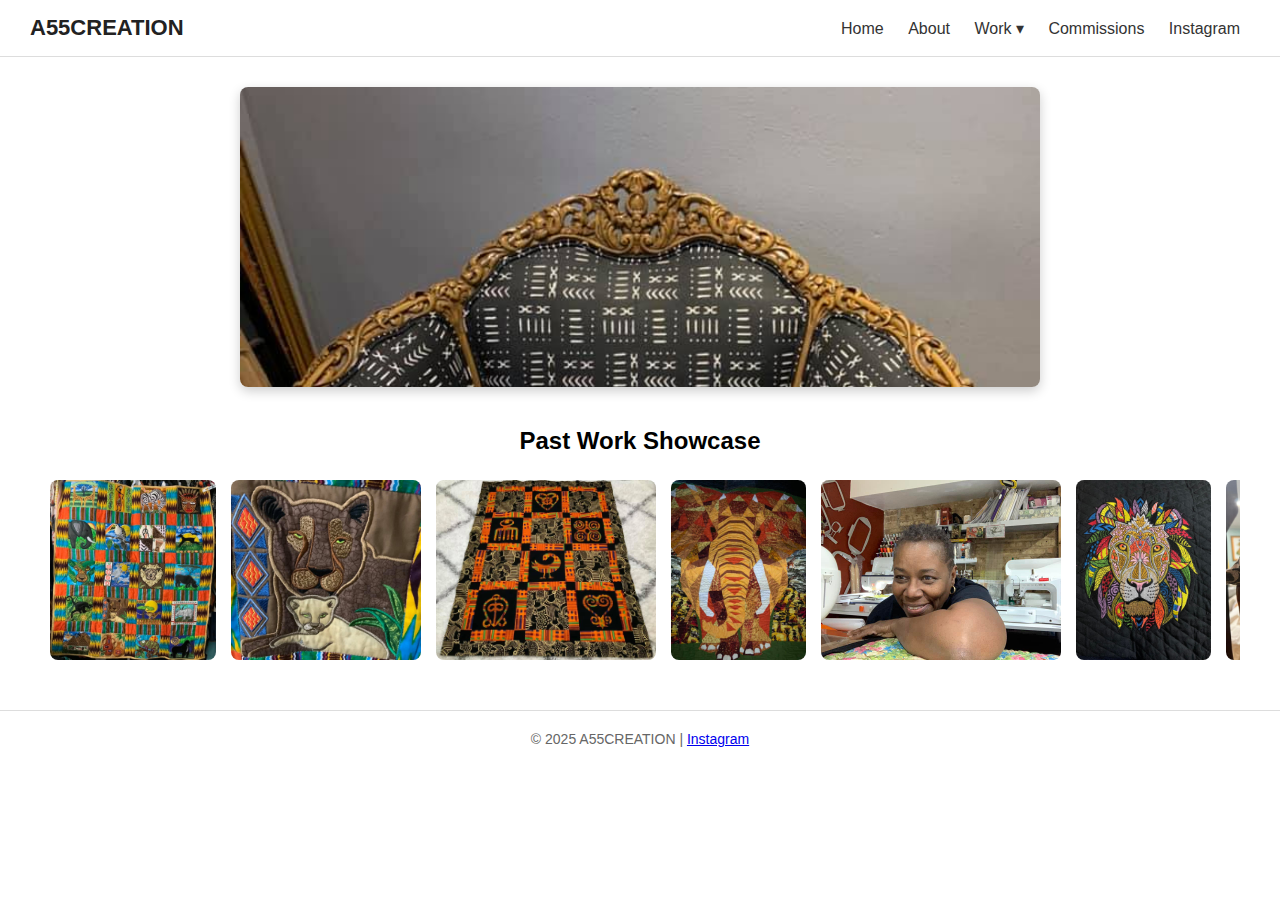
<file: index.html>
<!DOCTYPE html>
<html lang="en">
  <head>
    <meta charset="UTF-8" />
    <meta name="viewport" content="width=device-width, initial-scale=1.0" />
    <title>A55CREATION</title>
    <link rel="stylesheet" href="style.css" />
  </head>
  <body>
    <header class="navbar">
      <div class="logo">A55CREATION</div>
      <nav>
        <a href="index.html">Home</a>
        <a href="about.html">About</a>
        <div class="dropdown">
          <a href="#">Work ▾</a>
          <div class="dropdown-content">
            <a href="bags.html">Bags</a>
            <a href="hats.html">Hats</a>
            <a href="clothing.html">Clothing</a>
            <a href="quilts.html">Quilts</a>
            <a href="patches.html">Patches</a>
          </div>
        </div>
        <a href="contact.html">Commissions</a>
        <a href="https://www.instagram.com/a55creation/" target="_blank"
          >Instagram</a
        >
      </nav>
    </header>

    <!-- Hero Slideshow -->
    <section class="slideshow">
      <div class="slides fade">
        <img
          src="images/work/74424795_10218101038739274_6420865857913814701_n.jpg"
          alt="Hero 1"
        />
      </div>
      <div class="slides fade">
        <img
          src="images/work/148031204_10219742768701497_4091572384235584656_n.jpg"
          alt="Hero 2"
        />
      </div>
      <div class="slides fade">
        <img
          src="images/work/186503294_10220474686398982_5476062862479352487_n.jpg"
          alt="Hero 3"
        />
      </div>
    </section>

    <!-- Scrollable Showcase -->
    <section class="scroll-gallery">
      <h2>Past Work Showcase</h2>
      <div class="scroll-container">
        <!-- 👇 Add all your uploaded images here -->
        <img
          src="images/work/217617185_10220800576186023_8822654034304558646_n.jpg"
          alt=""
        />
        <img
          src="images/work/221515790_10220800576506031_4606282592585807823_n.jpg"
          alt=""
        />
        <img
          src="images/work/476799864_10229581454702498_3341257223826449902_n.jpg"
          alt=""
        />
        <img
          src="images/work/481082440_10229727559195019_7879486595061484575_n.jpg"
          alt=""
        />
        <img
          src="images/work/482025302_10229899749899679_6880618029949632928_n.jpg"
          alt=""
        />
        <img
          src="images/work/485061060_10230035005960996_2419334820519600770_n.jpg"
          alt=""
        />
        <img
          src="images/work/491059849_10230353900773167_288156546050807781_n.jpg"
          alt=""
        />
        <img
          src="images/work/494109986_10230523341809087_8018581771002579919_n.jpg"
          alt=""
        />
        <img
          src="images/work/495198913_10230703296387839_5768130112708884414_n.jpg"
          alt=""
        />
        <img
          src="images/work/502526326_10231008357894186_7170422598454509323_n.jpg"
          alt=""
        />
        <img
          src="images/work/504250231_10231124041866213_2484572680175048246_n.jpg"
          alt=""
        />
        <img
          src="images/work/504539908_10231094040236191_3800653196547109732_n.jpg"
          alt=""
        />
        <img
          src="images/work/504729977_10231131576174566_5736812966448784594_n.jpg"
          alt=""
        />
        <img
          src="images/work/508619562_10231279600075071_2899819640028539059_n.jpg"
          alt=""
        />
        <img
          src="images/work/518296103_10231955704857268_2173221979875524230_n.jpg"
          alt=""
        />
        <!-- add the rest of your images here if not already -->
      </div>
    </section>

    <footer>
      <p>
        &copy; 2025 A55CREATION |
        <a href="https://www.instagram.com/a55creation/" target="_blank"
          >Instagram</a
        >
      </p>
    </footer>

    <script src="script.js"></script>
  </body>
</html>
</file>
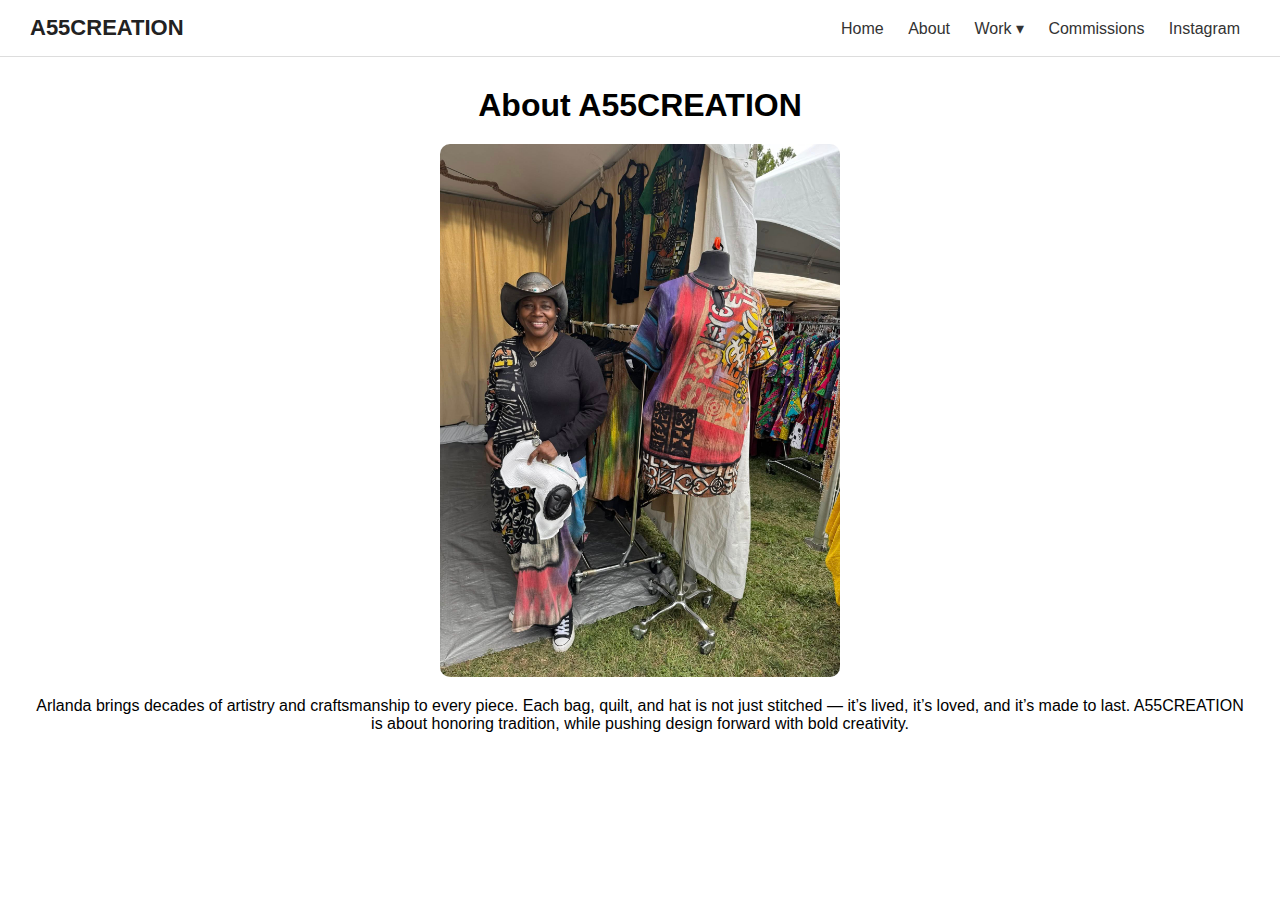
<file: about.html>
<!DOCTYPE html>
<html lang="en">
  <head>
    <meta charset="UTF-8" />
    <meta name="viewport" content="width=device-width, initial-scale=1.0" />
    <title>A55CREATION | About</title>
    <link rel="stylesheet" href="style.css" />
  </head>
  <body>
    <header class="navbar">
      <div class="logo">A55CREATION</div>
      <nav>
        <a href="index.html">Home</a>
        <a href="about.html">About</a>
        <div class="dropdown">
          <a href="#">Work ▾</a>
          <div class="dropdown-content">
            <a href="bags.html">Bags</a>
            <a href="hats.html">Hats</a>
            <a href="clothing.html">Clothing</a>
            <a href="quilts.html">Quilts</a>
            <a href="patches.html">Patches</a>
          </div>
        </div>
        <a href="contact.html">Commissions</a>
        <a href="https://www.instagram.com/a55creation/" target="_blank"
          >Instagram</a
        >
      </nav>
    </header>

    <main class="about">
      <h1>About A55CREATION</h1>
      <img src="images/work/moms_about.jpg" alt="Arlanda" class="about-img" />
      <p>
        Arlanda brings decades of artistry and craftsmanship to every piece.
        Each bag, quilt, and hat is not just stitched — it’s lived, it’s loved,
        and it’s made to last. A55CREATION is about honoring tradition, while
        pushing design forward with bold creativity.
      </p>
    </main>
  </body>
</html>
</file>
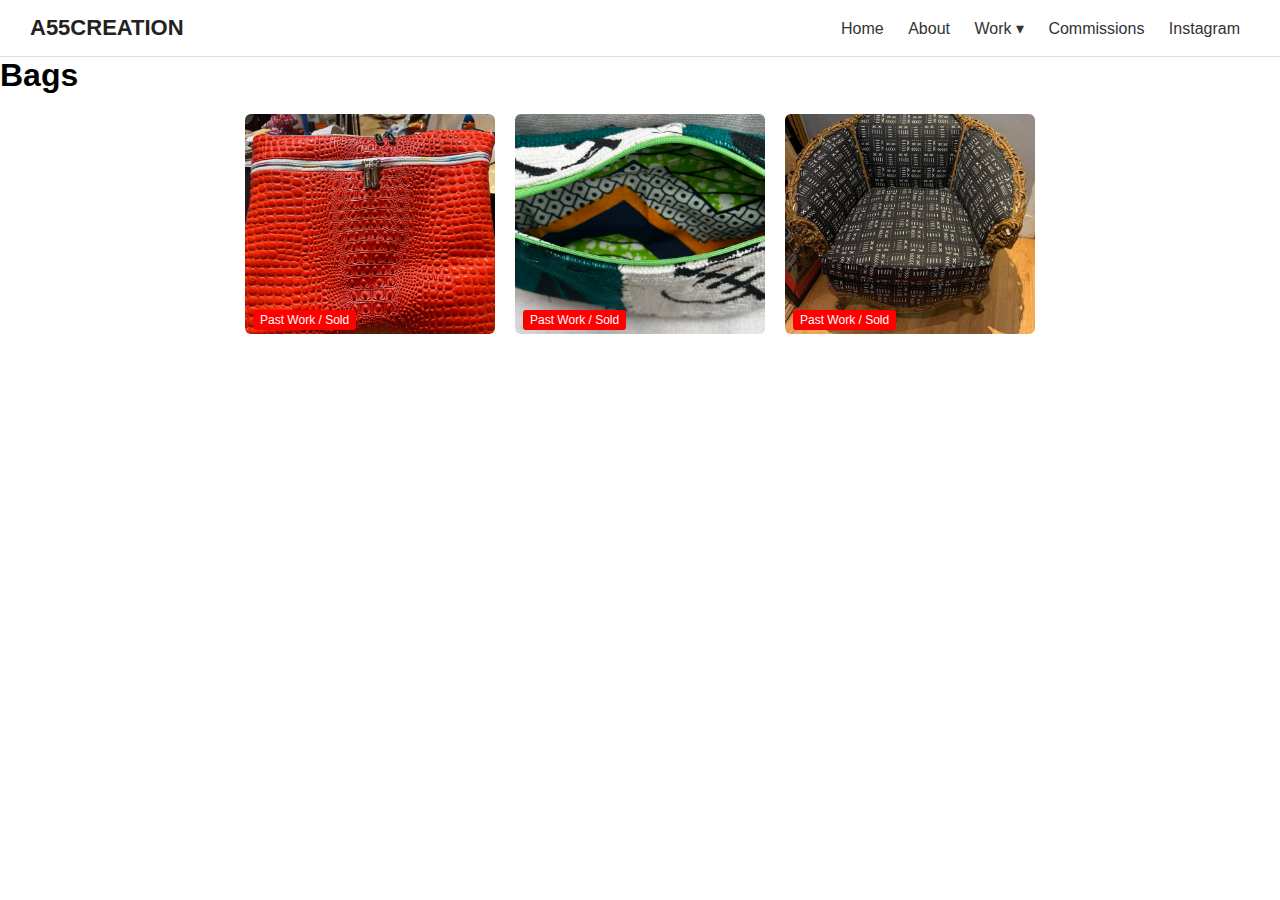
<file: bags.html>
<!DOCTYPE html>
<html lang="en">
  <head>
    <meta charset="UTF-8" />
    <meta name="viewport" content="width=device-width, initial-scale=1.0" />
    <title>A55CREATION | Bags</title>
    <link rel="stylesheet" href="style.css" />
  </head>
  <body>
    <header class="navbar">
      <div class="logo">A55CREATION</div>
      <nav>
        <a href="index.html">Home</a>
        <a href="about.html">About</a>
        <div class="dropdown">
          <a href="#">Work ▾</a>
          <div class="dropdown-content">
            <a href="bags.html">Bags</a>
            <a href="hats.html">Hats</a>
            <a href="clothing.html">Clothing</a>
            <a href="quilts.html">Quilts</a>
            <a href="patches.html">Patches</a>
          </div>
        </div>
        <a href="contact.html">Commissions</a>
        <a href="https://www.instagram.com/a55creation/" target="_blank"
          >Instagram</a
        >
      </nav>
    </header>

    <main>
      <h1>Bags</h1>
      <div class="gallery">
        <div class="item">
          <img
            src="images/work/bag_red_crocodile.jpg"
            alt="Red Crocodile Bag"
          /><span class="tag-sold">Past Work / Sold</span>
        </div>
        <div class="item">
          <img
            src="images/work/handbag_green_white.jpg"
            alt="Green White Handbag"
          /><span class="tag-sold">Past Work / Sold</span>
        </div>
        <div class="item">
          <img
            src="images/work/74424795_10218101038739274_6420865857913814701_n.jpg"
            alt="Custom Tote"
          /><span class="tag-sold">Past Work / Sold</span>
        </div>
      </div>
    </main>
    <!-- FIX: Load lightbox + scripts -->
    <script src="script.js"></script>
  </body>
</html>
</file>
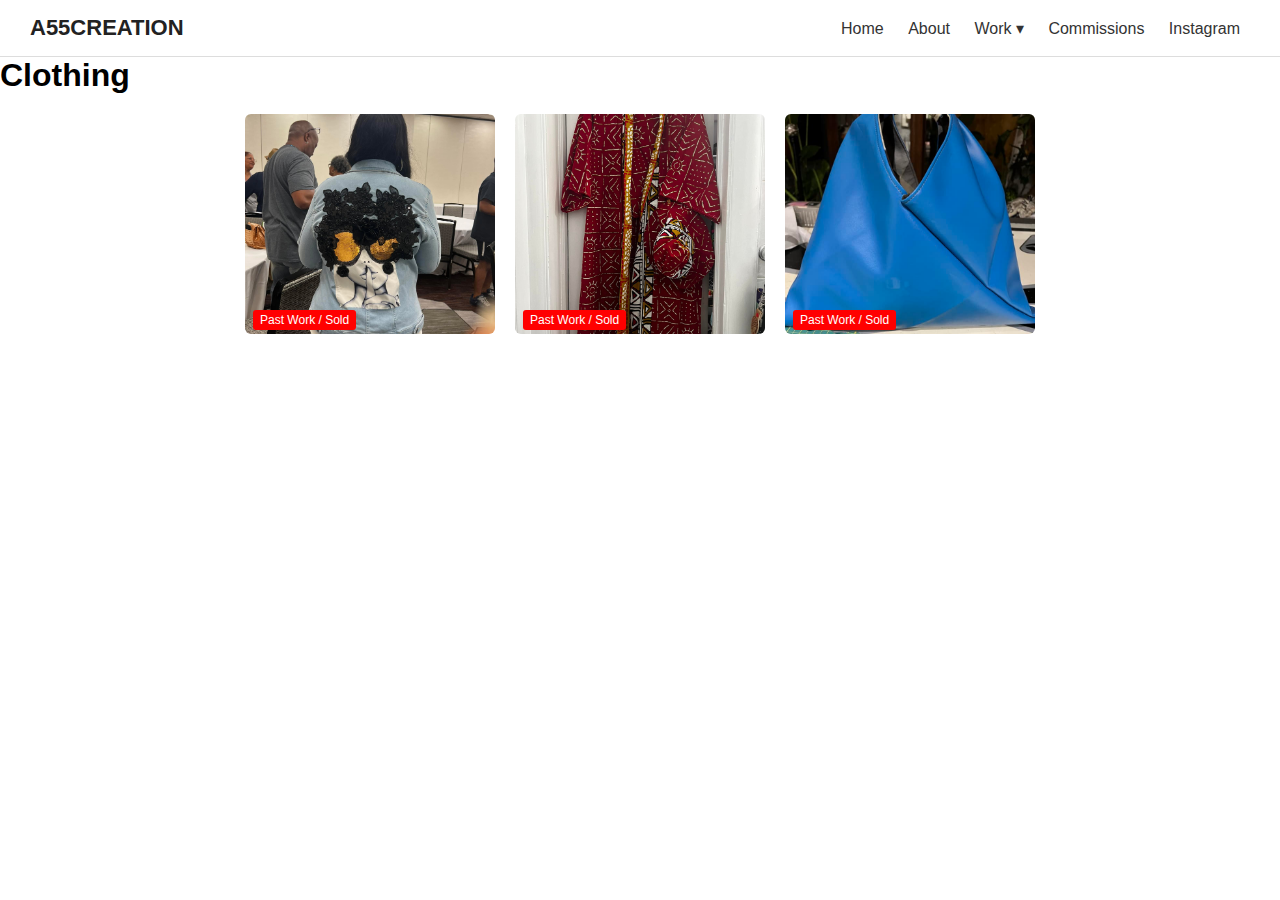
<file: clothing.html>
<!DOCTYPE html>
<html lang="en">
  <head>
    <meta charset="UTF-8" />
    <meta name="viewport" content="width=device-width, initial-scale=1.0" />
    <title>A55CREATION | Clothing</title>
    <link rel="stylesheet" href="style.css" />
  </head>
  <body>
    <header class="navbar">
      <div class="logo">A55CREATION</div>
      <nav>
        <a href="index.html">Home</a>
        <a href="about.html">About</a>
        <div class="dropdown">
          <a href="#">Work ▾</a>
          <div class="dropdown-content">
            <a href="bags.html">Bags</a>
            <a href="hats.html">Hats</a>
            <a href="clothing.html">Clothing</a>
            <a href="quilts.html">Quilts</a>
            <a href="patches.html">Patches</a>
          </div>
        </div>
        <a href="contact.html">Commissions</a>
        <a href="https://www.instagram.com/a55creation/" target="_blank"
          >Instagram</a
        >
      </nav>
    </header>

    <main>
      <h1>Clothing</h1>
      <div class="gallery">
        <div class="item">
          <img
            src="images/work/jacket_denim_afro_sunglasses.jpg"
            alt="Denim Jacket with Afro Patch"
          /><span class="tag-sold">Past Work / Sold</span>
        </div>
        <div class="item">
          <img
            src="images/work/robe_set_red_pattern.jpg"
            alt="Red Pattern Robe Set"
          /><span class="tag-sold">Past Work / Sold</span>
        </div>
        <div class="item">
          <img
            src="images/work/495198913_10230703296387839_5768130112708884414_n.jpg"
            alt="Kimono Design"
          /><span class="tag-sold">Past Work / Sold</span>
        </div>
      </div>
    </main>
    <!-- FIX: Load lightbox + scripts -->
    <script src="script.js"></script>
  </body>
</html>
</file>
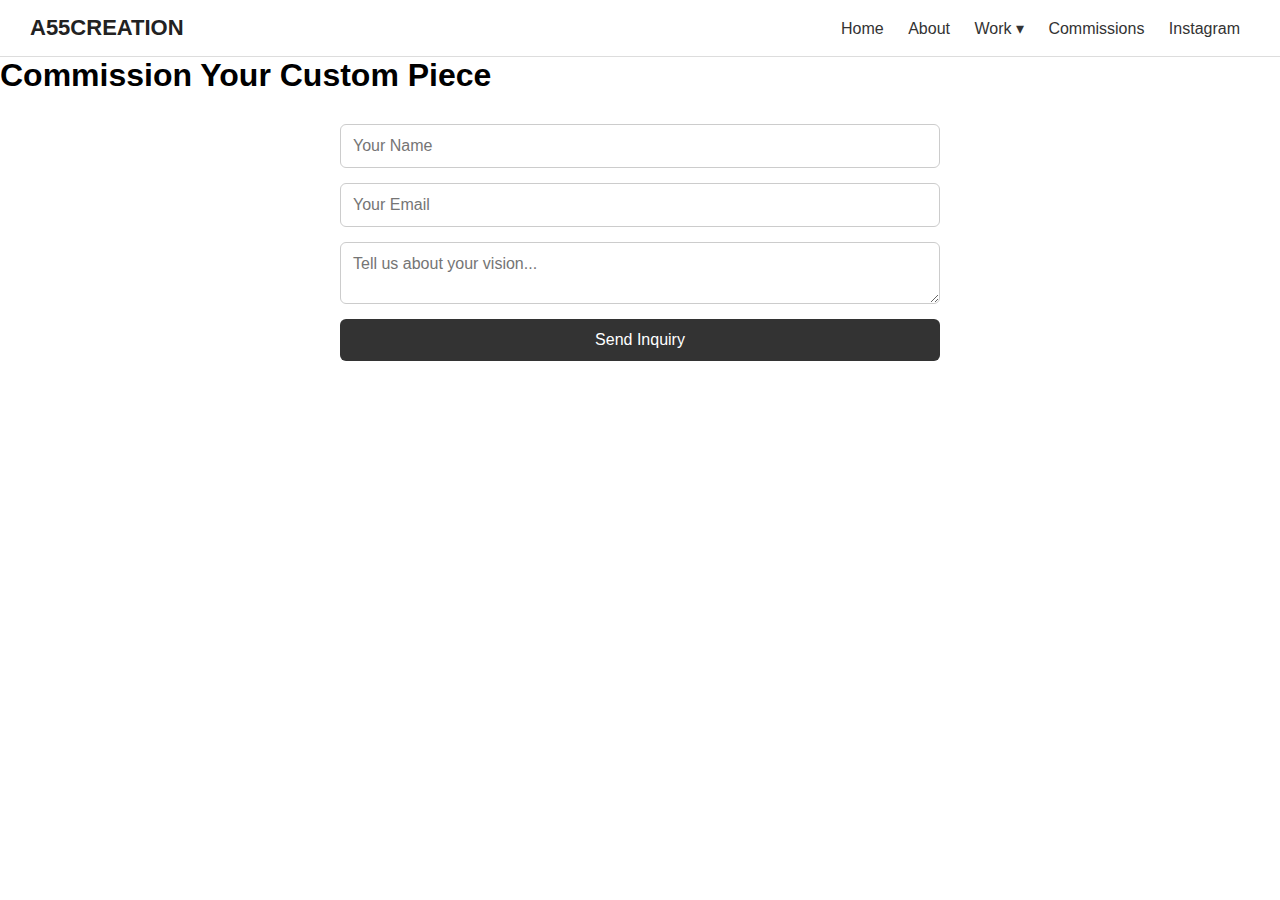
<file: contact.html>
<!DOCTYPE html>
<html lang="en">
<head>
  <meta charset="UTF-8">
  <meta name="viewport" content="width=device-width, initial-scale=1.0">
  <title>A55CREATION | Commissions</title>
  <link rel="stylesheet" href="style.css">
</head>
<body>
  <header class="navbar">
    <div class="logo">A55CREATION</div>
    <nav>
      <a href="index.html">Home</a>
      <a href="about.html">About</a>
      <div class="dropdown">
        <a href="#">Work ▾</a>
        <div class="dropdown-content">
          <a href="bags.html">Bags</a>
          <a href="hats.html">Hats</a>
          <a href="clothing.html">Clothing</a>
          <a href="quilts.html">Quilts</a>
          <a href="patches.html">Patches</a>
        </div>
      </div>
      <a href="contact.html">Commissions</a>
      <a href="https://www.instagram.com/a55creation/" target="_blank">Instagram</a>
    </nav>
  </header>

  <main>
    <h1>Commission Your Custom Piece</h1>
    <form class="contact-form">
      <input type="text" placeholder="Your Name" required>
      <input type="email" placeholder="Your Email" required>
      <textarea placeholder="Tell us about your vision..." required></textarea>
      <button type="submit">Send Inquiry</button>
    </form>
  </main>
</body>
</html>
</file>
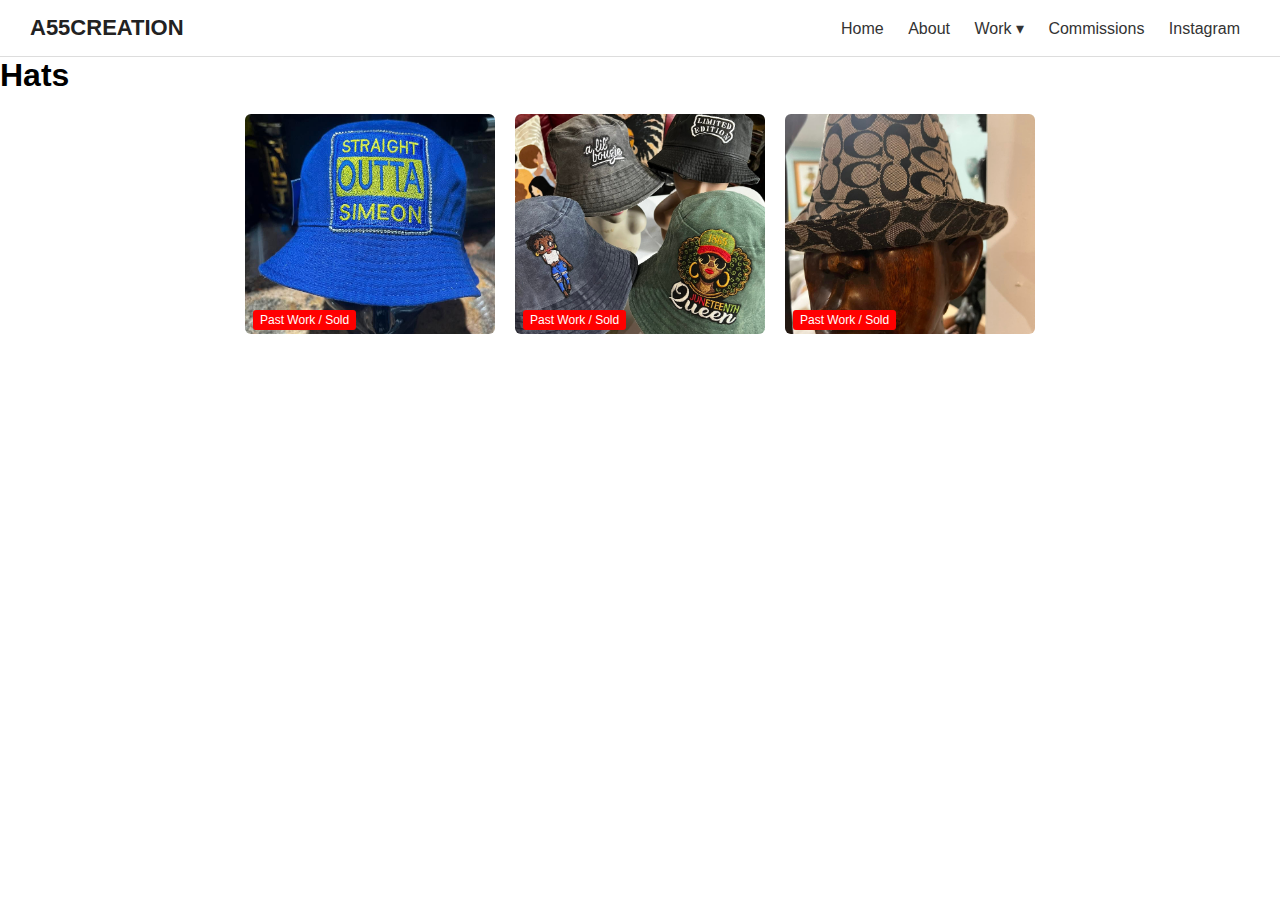
<file: hats.html>
<!DOCTYPE html>
<html lang="en">
  <head>
    <meta charset="UTF-8" />
    <meta name="viewport" content="width=device-width, initial-scale=1.0" />
    <title>A55CREATION | Hats</title>
    <link rel="stylesheet" href="style.css" />
  </head>
  <body>
    <header class="navbar">
      <div class="logo">A55CREATION</div>
      <nav>
        <a href="index.html">Home</a>
        <a href="about.html">About</a>
        <div class="dropdown">
          <a href="#">Work ▾</a>
          <div class="dropdown-content">
            <a href="bags.html">Bags</a>
            <a href="hats.html">Hats</a>
            <a href="clothing.html">Clothing</a>
            <a href="quilts.html">Quilts</a>
            <a href="patches.html">Patches</a>
          </div>
        </div>
        <a href="contact.html">Commissions</a>
        <a href="https://www.instagram.com/a55creation/" target="_blank"
          >Instagram</a
        >
      </nav>
    </header>

    <main>
      <h1>Hats</h1>
      <div class="gallery">
        <div class="item">
          <img
            src="images/work/hat_bucket_simeon.jpg"
            alt="Simeon Bucket Hat"
          /><span class="tag-sold">Past Work / Sold</span>
        </div>
        <div class="item">
          <img
            src="images/work/assorted_buckethat.jpg"
            alt="Assorted Bucket Hats"
          /><span class="tag-sold">Past Work / Sold</span>
        </div>
        <div class="item">
          <img
            src="images/work/491059849_10230353900773167_288156546050807781_n.jpg"
            alt="Coach Hat"
          /><span class="tag-sold">Past Work / Sold</span>
        </div>
      </div>
    </main>
    <!-- FIX: Load lightbox + scripts -->
    <script src="script.js"></script>
  </body>
</html>
</file>
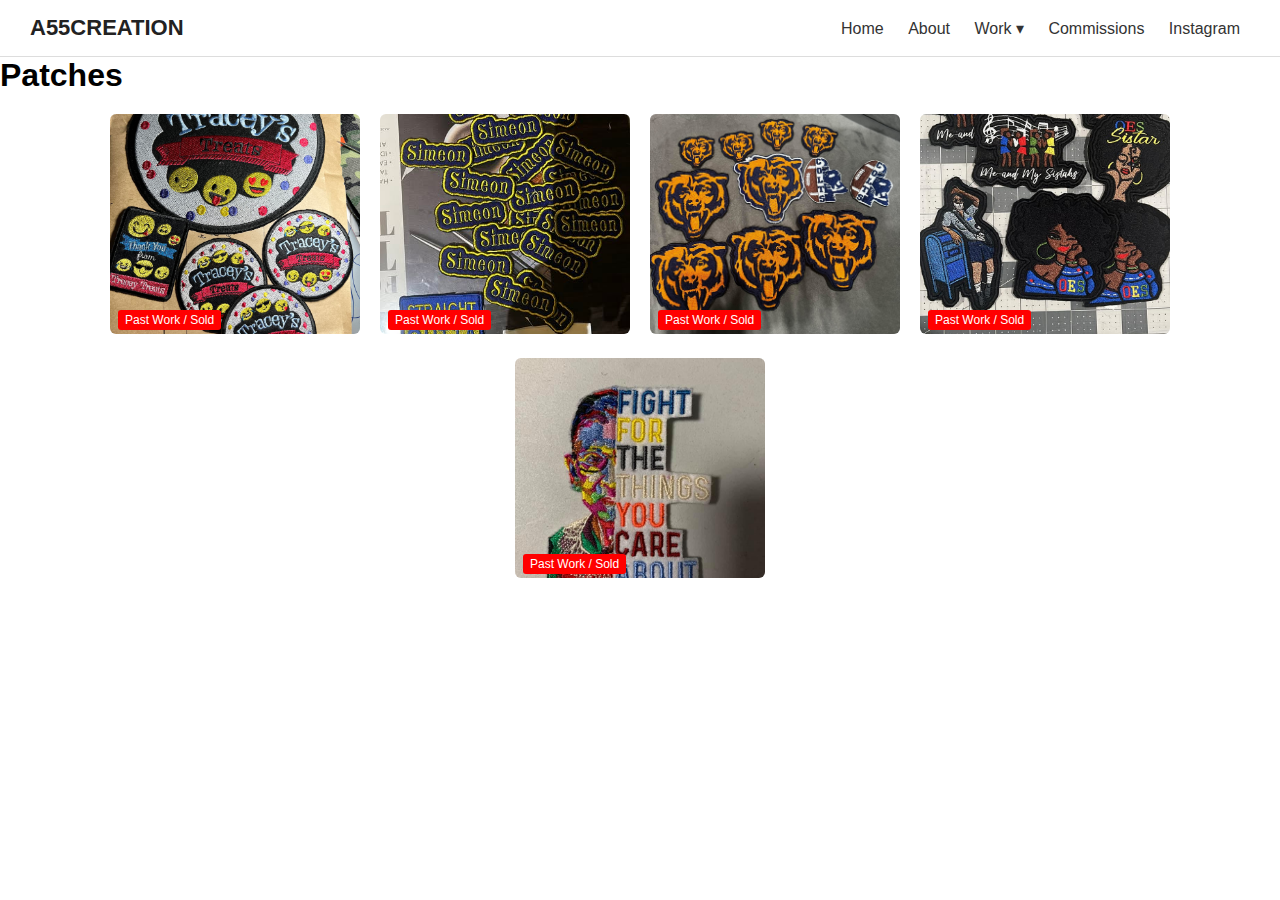
<file: patches.html>
<!DOCTYPE html>
<html lang="en">
  <head>
    <meta charset="UTF-8" />
    <meta name="viewport" content="width=device-width, initial-scale=1.0" />
    <title>A55CREATION | Patches</title>
    <link rel="stylesheet" href="style.css" />
  </head>
  <body>
    <header class="navbar">
      <div class="logo">A55CREATION</div>
      <nav>
        <a href="index.html">Home</a>
        <a href="about.html">About</a>
        <div class="dropdown">
          <a href="#">Work ▾</a>
          <div class="dropdown-content">
            <a href="bags.html">Bags</a>
            <a href="hats.html">Hats</a>
            <a href="clothing.html">Clothing</a>
            <a href="quilts.html">Quilts</a>
            <a href="patches.html">Patches</a>
          </div>
        </div>
        <a href="contact.html">Commissions</a>
        <a href="https://www.instagram.com/a55creation/" target="_blank"
          >Instagram</a
        >
      </nav>
    </header>

    <main>
      <h1>Patches</h1>
      <div class="gallery">
        <div class="item">
          <img
            src="images/work/tracy_treats_patch.jpg"
            alt="Tracy Treats Patch"
          /><span class="tag-sold">Past Work / Sold</span>
        </div>
        <div class="item">
          <img src="images/work/simeon_patch.jpg" alt="Simeon Patch" /><span
            class="tag-sold"
            >Past Work / Sold</span
          >
        </div>
        <div class="item">
          <img
            src="images/work/patches_bears_colts.jpg"
            alt="Bears and Colts Patch"
          /><span class="tag-sold">Past Work / Sold</span>
        </div>
        <div class="item">
          <img
            src="images/work/afro_girls_patch.jpg"
            alt="Afro Girls Patch"
          /><span class="tag-sold">Past Work / Sold</span>
        </div>
        <div class="item">
          <img
            src="images/work/fight_things_you_care.jpg"
            alt="Fight For Things You Care Patch"
          /><span class="tag-sold">Past Work / Sold</span>
        </div>
      </div>
    </main>
    <!-- FIX: Load lightbox + scripts -->
    <script src="script.js"></script>
  </body>
</html>
</file>
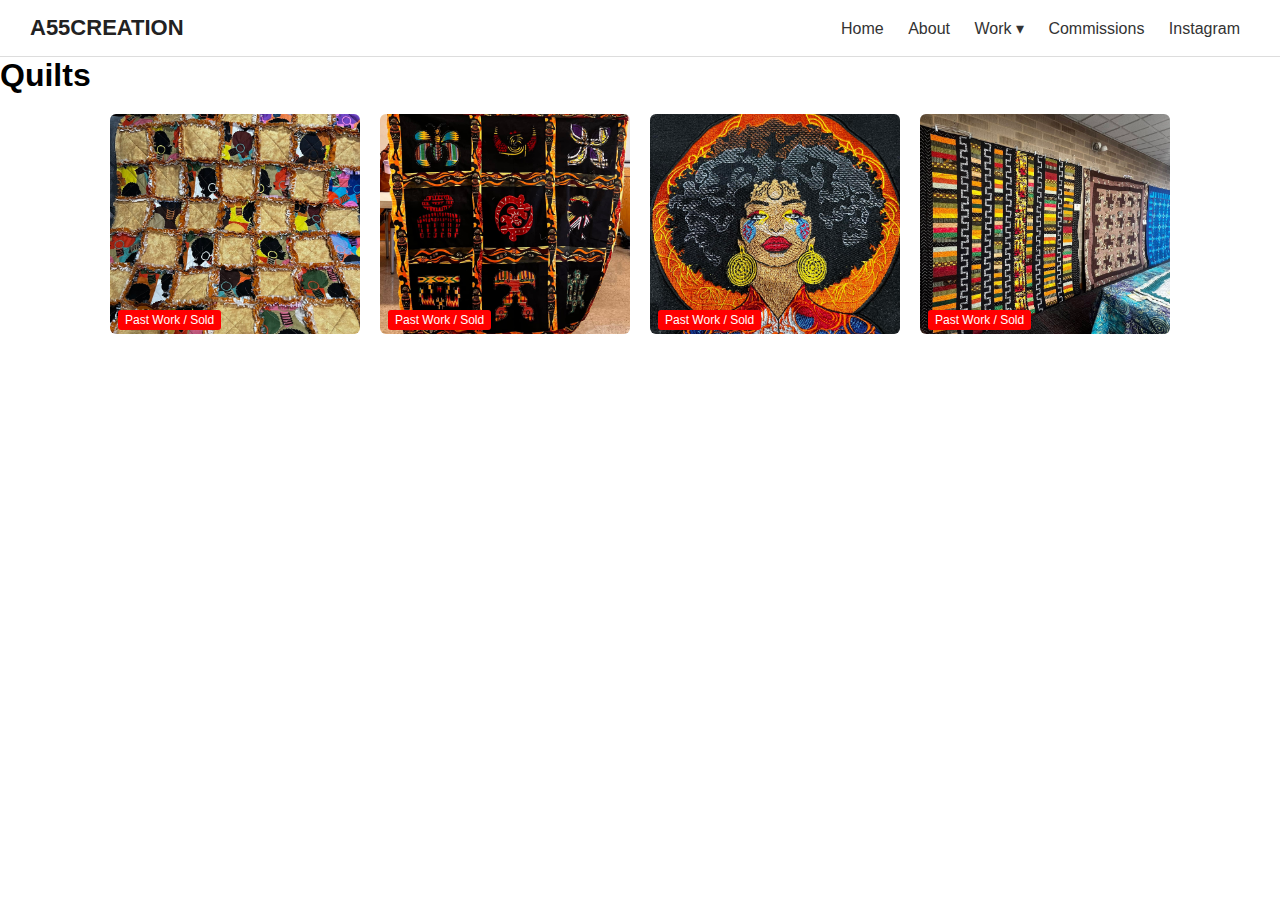
<file: quilts.html>
<!DOCTYPE html>
<html lang="en">
  <head>
    <meta charset="UTF-8" />
    <meta name="viewport" content="width=device-width, initial-scale=1.0" />
    <title>A55CREATION | Quilts</title>
    <link rel="stylesheet" href="style.css" />
  </head>
  <body>
    <header class="navbar">
      <div class="logo">A55CREATION</div>
      <nav>
        <a href="index.html">Home</a>
        <a href="about.html">About</a>
        <div class="dropdown">
          <a href="#">Work ▾</a>
          <div class="dropdown-content">
            <a href="bags.html">Bags</a>
            <a href="hats.html">Hats</a>
            <a href="clothing.html">Clothing</a>
            <a href="quilts.html">Quilts</a>
            <a href="patches.html">Patches</a>
          </div>
        </div>
        <a href="contact.html">Commissions</a>
        <a href="https://www.instagram.com/a55creation/" target="_blank"
          >Instagram</a
        >
      </nav>
    </header>

    <main>
      <h1>Quilts</h1>
      <div class="gallery">
        <div class="item">
          <img
            src="images/work/patch_quilt_large_ladies.jpg"
            alt="Large Quilt with Ladies"
          /><span class="tag-sold">Past Work / Sold</span>
        </div>
        <div class="item">
          <img
            src="images/work/quilt_symbols_african_yellow_black.jpg"
            alt="African Symbols Quilt"
          /><span class="tag-sold">Past Work / Sold</span>
        </div>
        <div class="item">
          <img
            src="images/work/504729977_10231131576174566_5736812966448784594_n.jpg"
            alt="Elephant Quilt"
          /><span class="tag-sold">Past Work / Sold</span>
        </div>
        <div class="item">
          <img
            src="images/work/518296103_10231955704857268_2173221979875524230_n.jpg"
            alt="Striped Quilts"
          /><span class="tag-sold">Past Work / Sold</span>
        </div>
      </div>
    </main>
    <!-- FIX: Load lightbox + scripts -->
    <script src="script.js"></script>
  </body>
</html>
</file>
<file: style.css>
/* === Reset === */
* {
  margin: 0;
  padding: 0;
  box-sizing: border-box;
  font-family: Arial, sans-serif;
}

/* === Navbar === */
.navbar {
  display: flex;
  justify-content: space-between;
  align-items: center;
  background: #fff;
  padding: 15px 30px;
  border-bottom: 1px solid #ddd;
}

.navbar .logo {
  font-weight: bold;
  font-size: 22px;
  color: #222;
}

.navbar nav a {
  margin: 0 10px;
  text-decoration: none;
  color: #333;
  font-weight: 500;
}

/* === Dropdown Menu === */
.dropdown {
  position: relative;
  display: inline-block;
}

.dropdown-content {
  display: none;
  position: absolute;
  background: #fff;
  min-width: 160px;
  box-shadow: 0 4px 8px rgba(0, 0, 0, 0.2);
  z-index: 999;
}

.dropdown-content a {
  display: block;
  padding: 10px 15px;
  color: #333;
  text-decoration: none;
}

.dropdown-content a:hover {
  background-color: #f2f2f2;
}

.dropdown:hover .dropdown-content {
  display: block;
}

/* === Slideshow === */
.slideshow {
  width: 100%;
  max-width: 800px; /* keep slideshow controlled */
  height: 300px;
  margin: 30px auto;
  overflow: hidden;
  border-radius: 8px;
  box-shadow: 0 4px 12px rgba(0, 0, 0, 0.2);
}

.slides {
  display: flex;
  animation: slide 30s infinite linear;
}

.slides img {
  width: 100%;
  height: 100%;
  object-fit: cover;
  flex-shrink: 0;
}

@keyframes slide {
  0% {
    transform: translateX(0%);
  }
  100% {
    transform: translateX(-100%);
  }
}

/* === Past Work Scroll (Netflix Style) === */
.scroll-gallery {
  margin: 40px auto;
  max-width: 1200px;
}

.scroll-gallery h2 {
  text-align: center;
  margin-bottom: 15px;
  font-size: 24px;
}

.scroll-container {
  display: flex;
  gap: 15px;
  overflow-x: auto;
  scroll-behavior: smooth;
  padding: 10px;
}

.scroll-container::-webkit-scrollbar {
  height: 8px;
}

.scroll-container::-webkit-scrollbar-thumb {
  background: #aaa;
  border-radius: 4px;
}

.scroll-container img {
  height: 180px;
  flex-shrink: 0;
  border-radius: 8px;
  cursor: pointer;
  transition: transform 0.3s;
}

.scroll-container img:hover {
  transform: scale(1.05);
}

/* === Category Pages (Gallery Grid) === */
.gallery {
  display: flex;
  flex-wrap: wrap;
  justify-content: center;
  gap: 20px;
  padding: 20px;
}

.gallery .item {
  width: 250px;
  position: relative;
}

.gallery img {
  width: 100%;
  height: 220px;
  object-fit: cover;
  border-radius: 6px;
}

.tag-sold {
  position: absolute;
  bottom: 8px;
  left: 8px;
  background: red;
  color: #fff;
  padding: 3px 7px;
  font-size: 12px;
  border-radius: 3px;
}

/* === About Page === */
.about {
  text-align: center;
  padding: 30px;
}

.about-img {
  width: 50%;
  max-width: 400px;
  border-radius: 10px;
  margin: 20px auto;
  display: block;
}

/* === Contact Page === */
.contact-form {
  max-width: 600px;
  margin: 30px auto;
  display: flex;
  flex-direction: column;
  gap: 15px;
}

.contact-form input,
.contact-form textarea {
  padding: 12px;
  border: 1px solid #ccc;
  border-radius: 6px;
  font-size: 16px;
}

.contact-form button {
  background: #333;
  color: #fff;
  border: none;
  padding: 12px;
  font-size: 16px;
  border-radius: 6px;
  cursor: pointer;
}

.contact-form button:hover {
  background: #555;
}

/* === Footer === */
footer {
  text-align: center;
  padding: 20px;
  font-size: 14px;
  color: #666;
  border-top: 1px solid #ddd;
  margin-top: 30px;
}
/* Lightbox */
#lightbox {
  position: fixed;
  top: 0;
  left: 0;
  width: 100%;
  height: 100%;
  background: rgba(0, 0, 0, 0.8);
  display: flex;
  justify-content: center;
  align-items: center;
  z-index: 1000;
}

#lightbox img {
  max-width: 90%;
  max-height: 90%;
  border-radius: 8px;
}
/* Responsive tweaks */
@media (max-width: 768px) {
  .gallery {
    flex-direction: column;
    align-items: center;
  }
  .gallery .item {
    width: 90%; /* makes images fit phone screens */
  }
  .about-img {
    width: 80%;
  }
  .slideshow {
    max-width: 100%;
    height: 200px; /* compact hero banner for mobile */
  }
}
</file>
